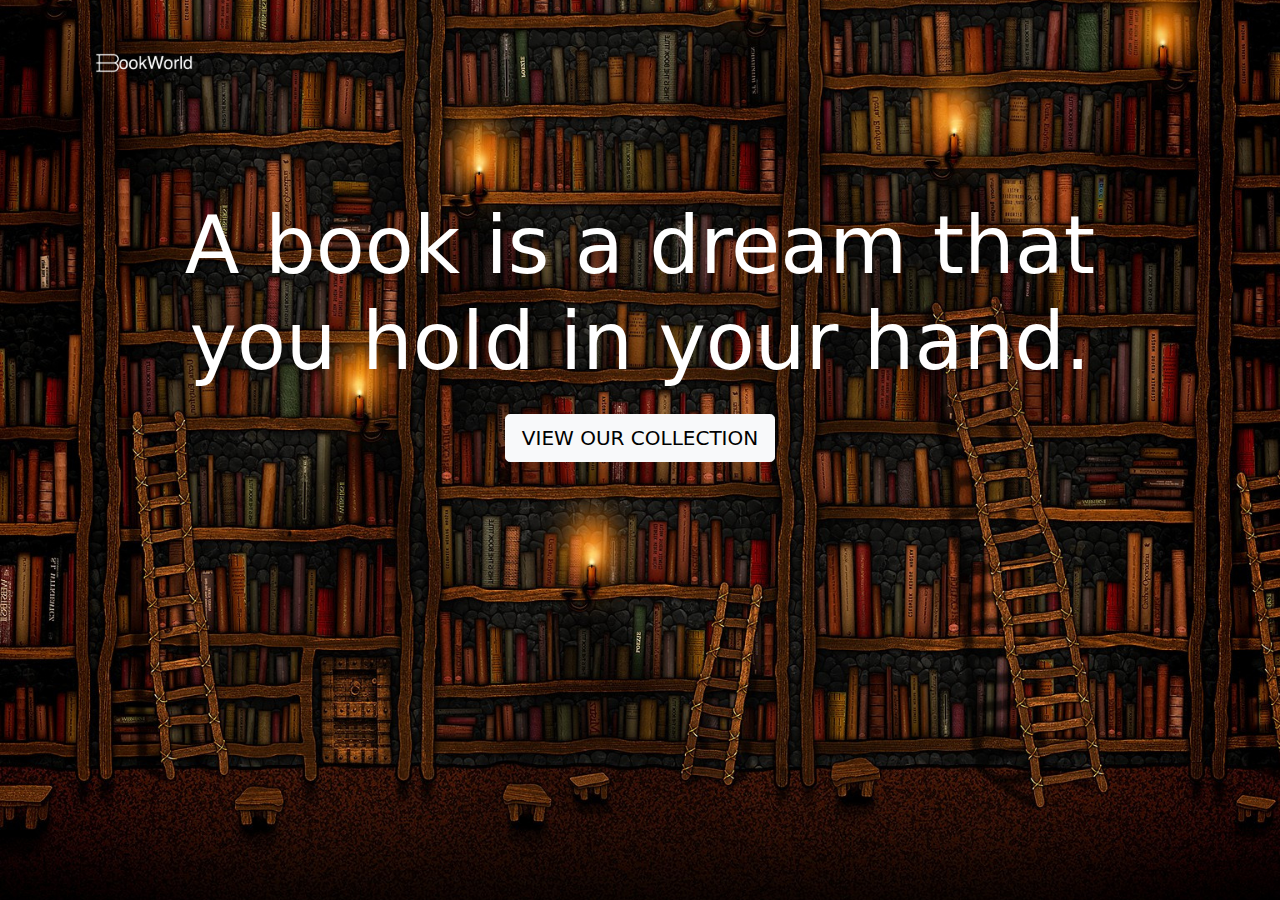
<file: index.html>
<!DOCTYPE html>
<html lang="en">
<head>
    <meta charset="UTF-8">
    <meta http-equiv="X-UA-Compatible" content="IE=edge">
    <meta name="viewport" content="width=device-width, initial-scale=1.0">
    <title>BookWorld - Books for Life</title>
    <link rel="stylesheet" href="./style/bootstrap.min.css">
    <link rel="stylesheet" href="./style/style.css">
    <link rel="preconnect" href="https://fonts.googleapis.com">
    <link rel="preconnect" href="https://fonts.gstatic.com" crossorigin>
    <link href="https://fonts.googleapis.com/css2?family=Nunito:wght@200;300;400;600;700;800;900&display=swap" rel="stylesheet">
</head>
<body>

    <section class="hero-bg">
        <nav class="container navbar navbar-expand-lg navbar-light">
            <div class="container-fluid">
              <a class="navbar-brand" href="index.html">
                <img src="img/bookworld-logo.png" alt="" width="100" height="100">
              </a>
            </div>
        </nav>

        <div class="container p-5 text-center">
            <h1 class="text-white display-1 pt-4 pb-3">A book is a dream that you hold in your hand.</h1>
            <div class="container pb-5 align-items-center">
                <a href="gallery.html" class="btn btn-light btn-lg" role="button" aria-disabled="true">VIEW OUR COLLECTION</a>
            </div>
        </div>
    </section>

    <script src="./script/bootstrap.min.js"></script>
    <script src="./script/script.js"></script>
</body>
</html>
</file>
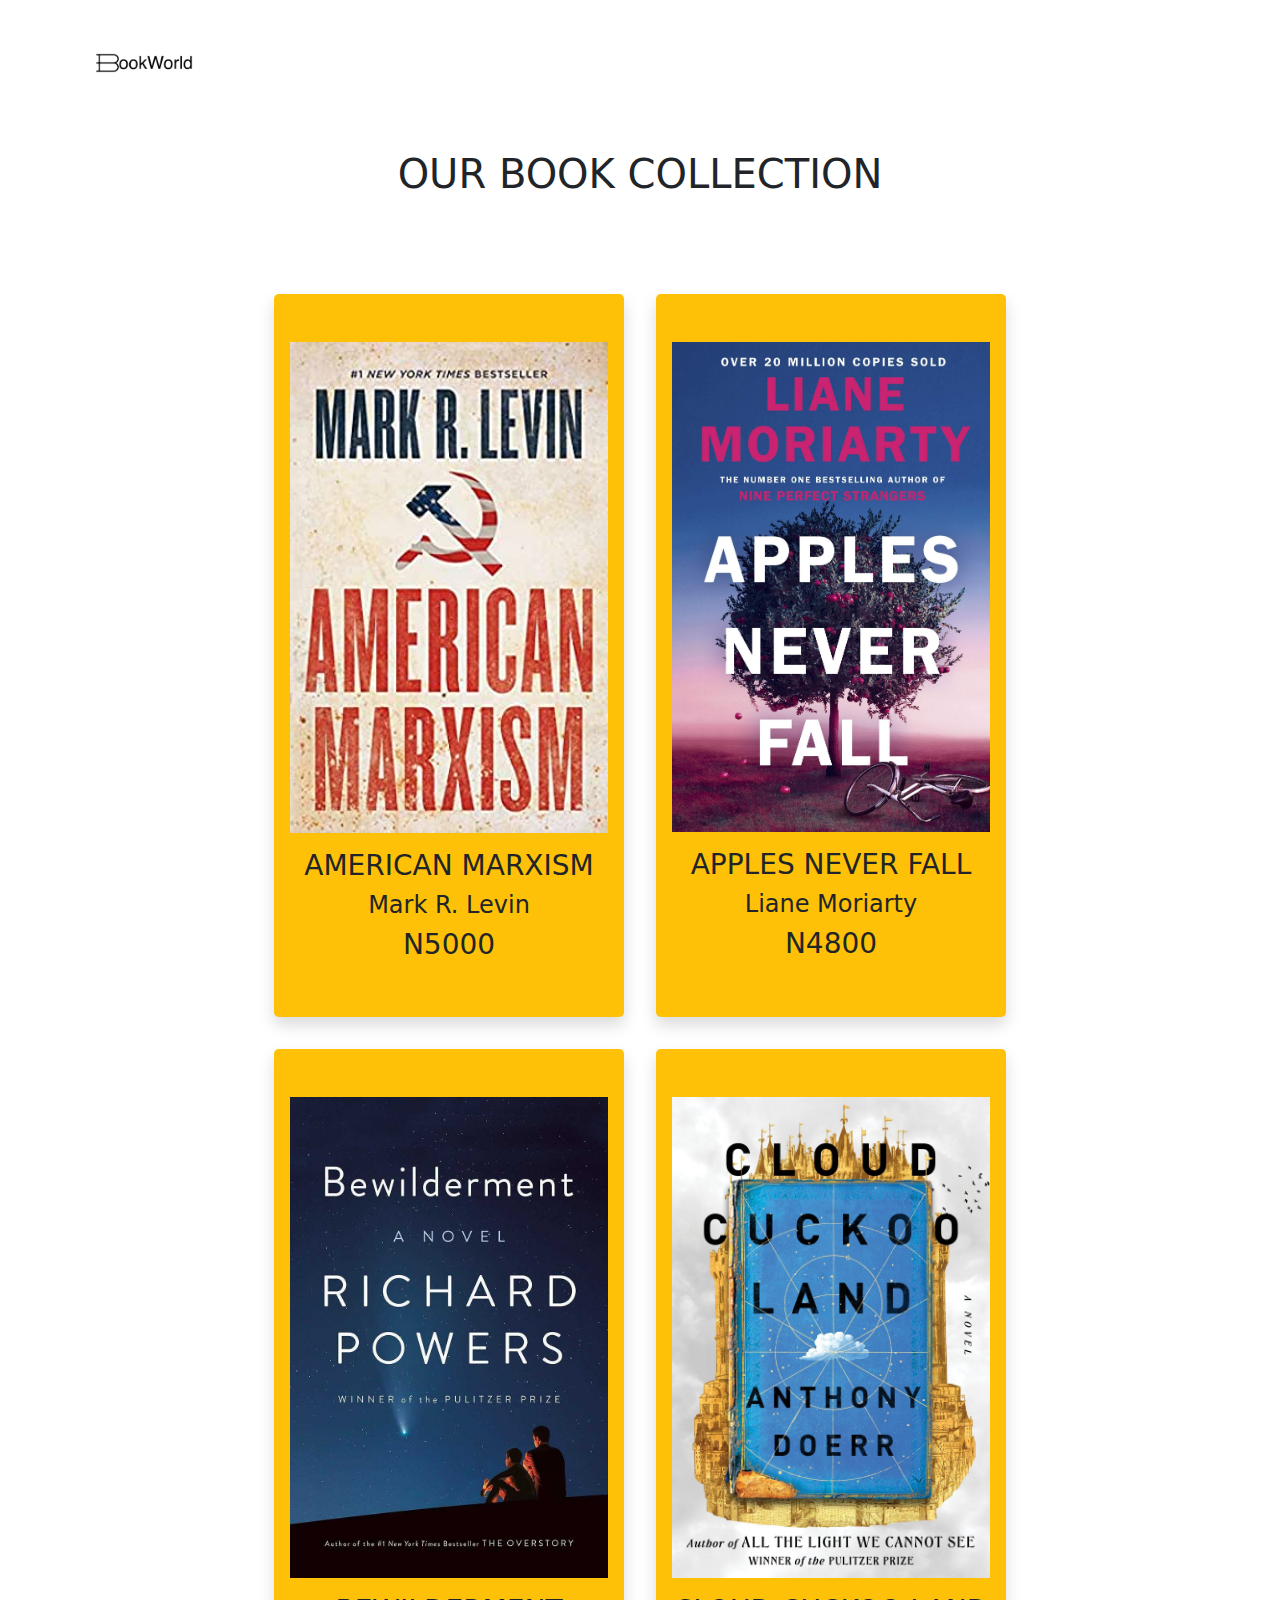
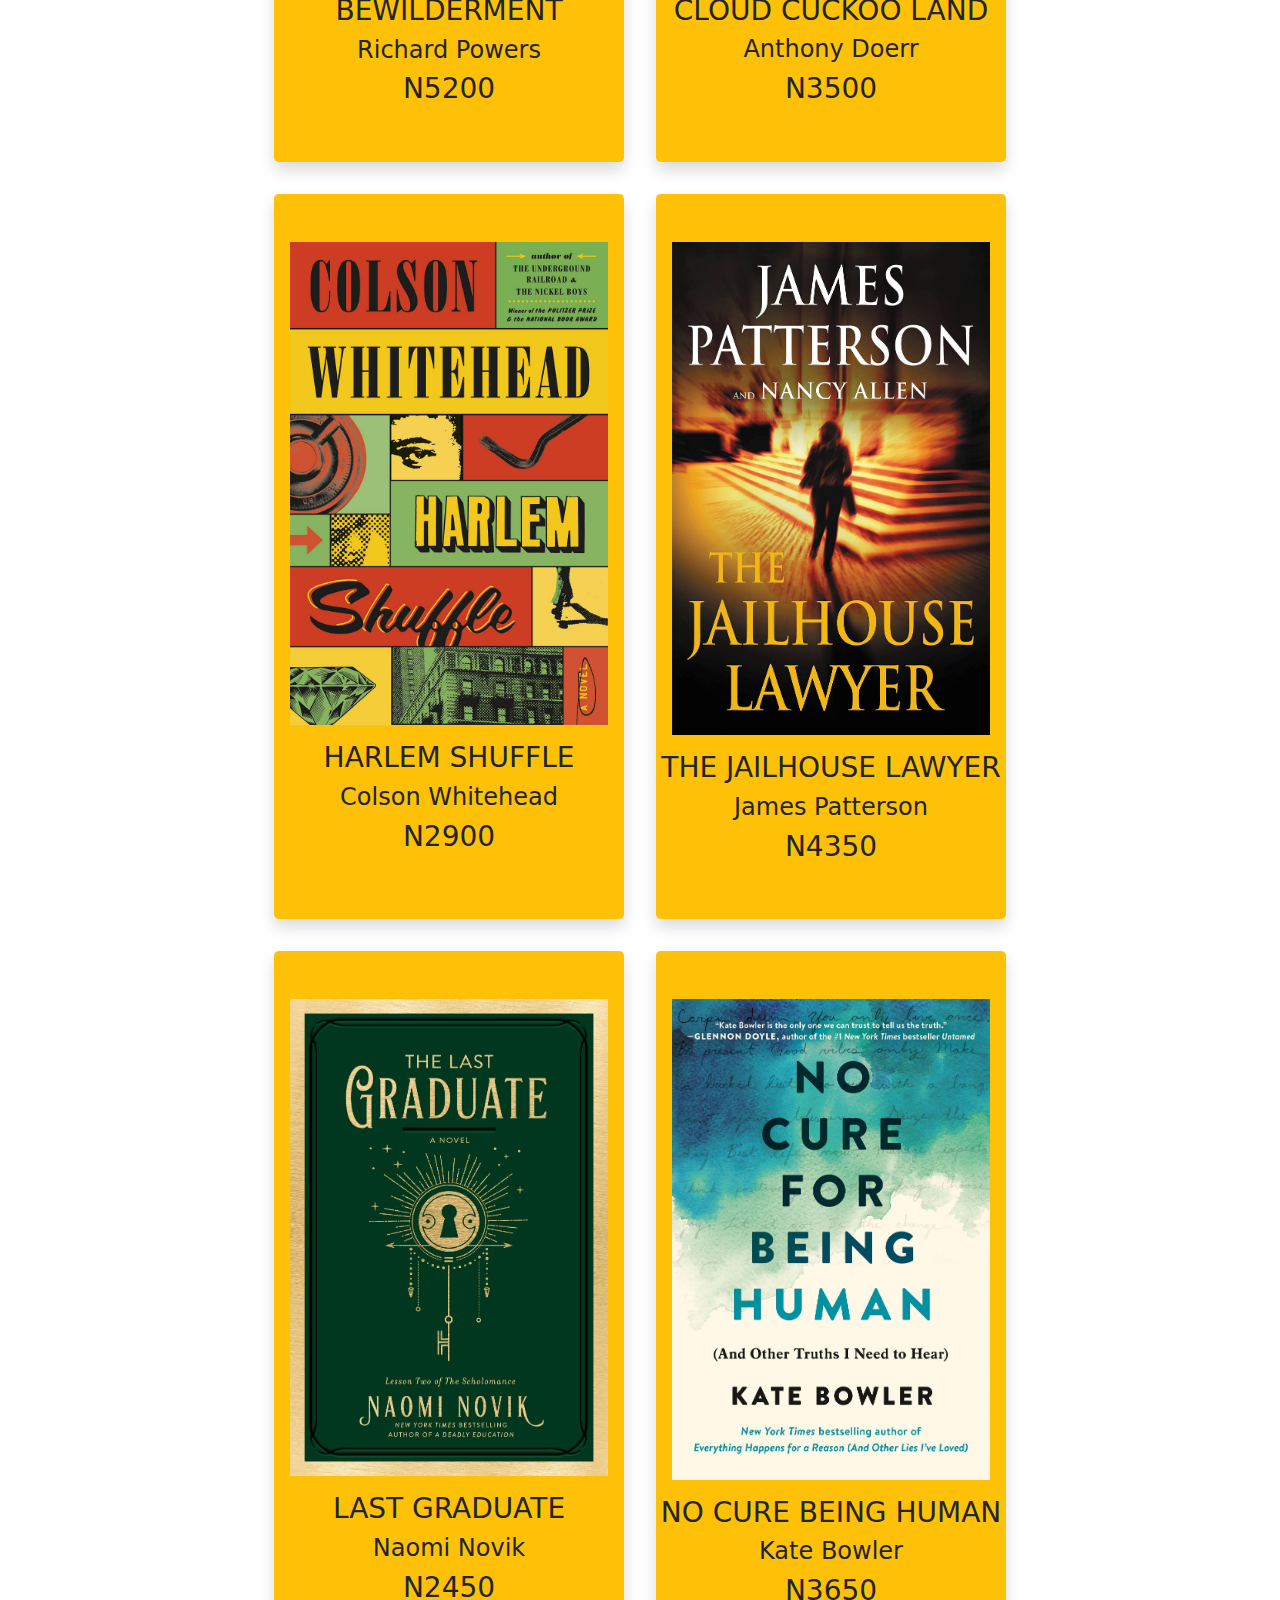
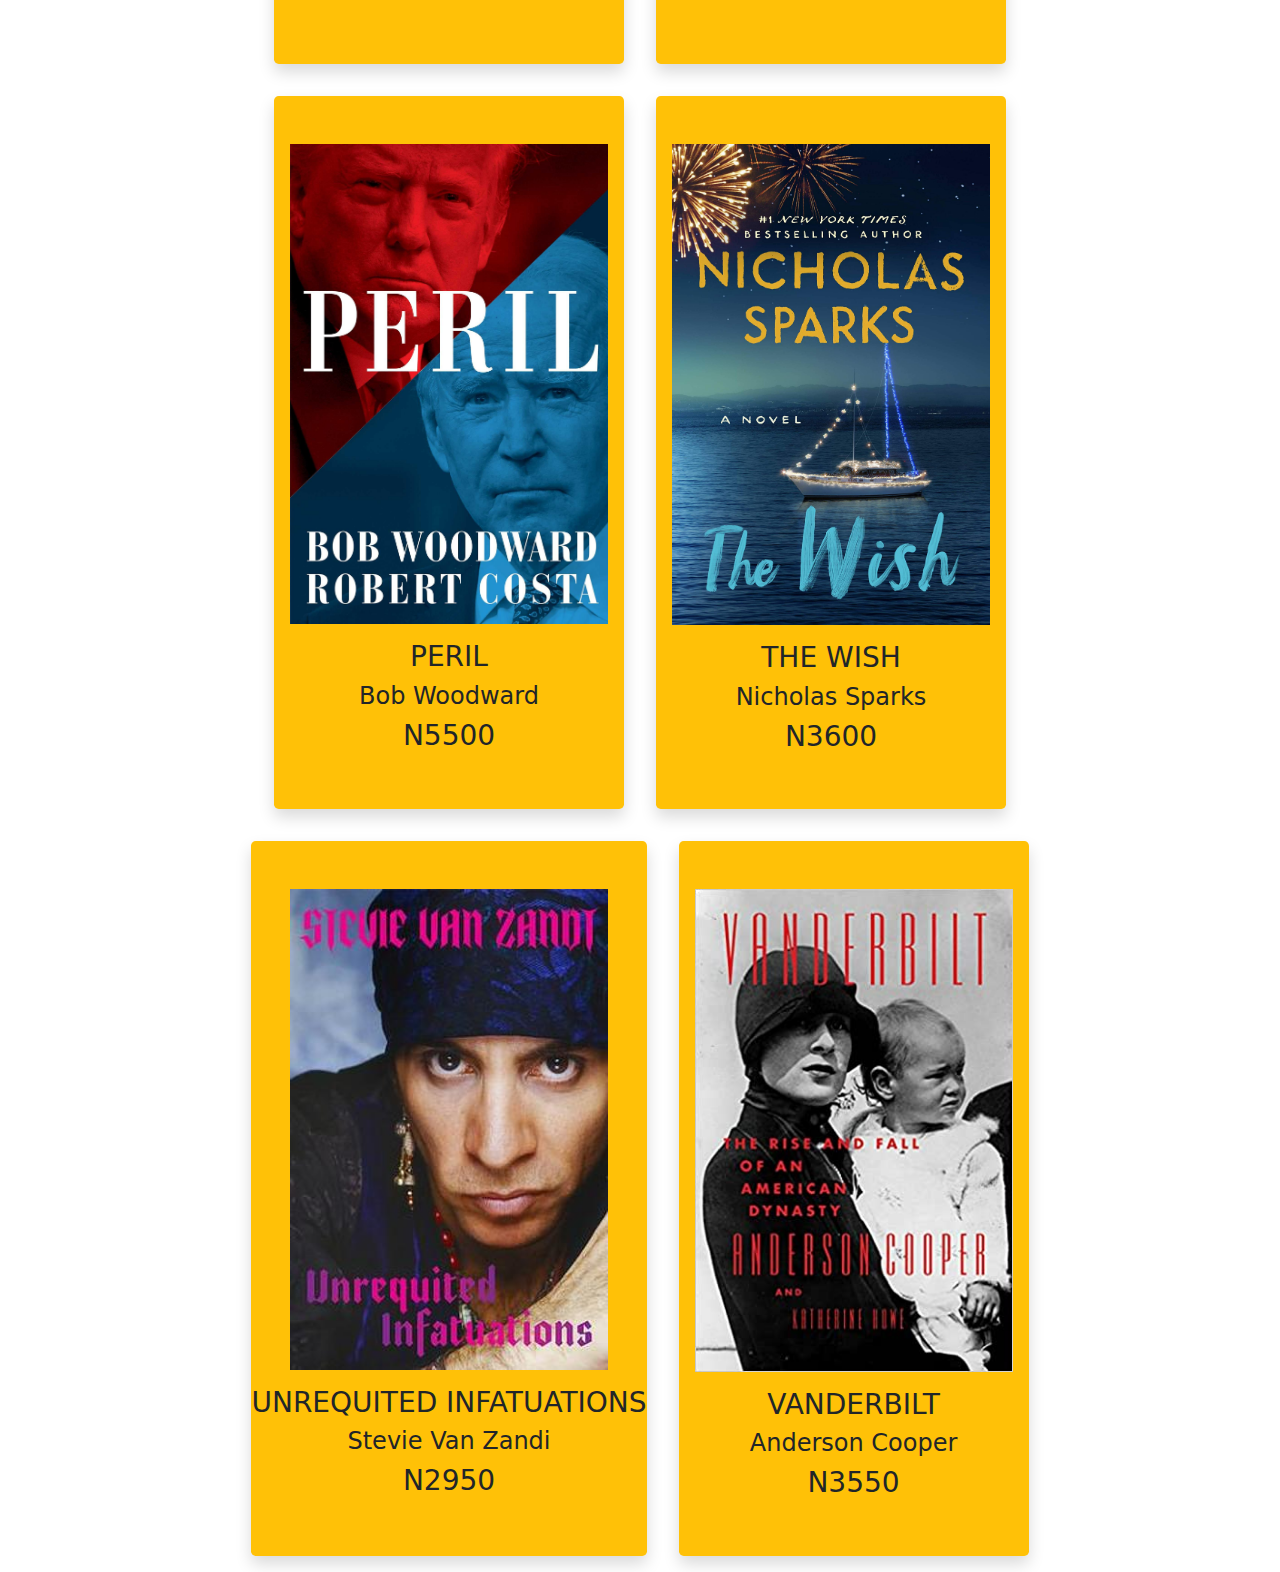
<file: gallery.html>
<!DOCTYPE html>
<html lang="en">
<head>
    <meta charset="UTF-8">
    <meta http-equiv="X-UA-Compatible" content="IE=edge">
    <meta name="viewport" content="width=device-width, initial-scale=1.0">
    <title>BookWorld - Books for Life</title>
    <link rel="stylesheet" href="./style/bootstrap.min.css">
    <link rel="stylesheet" href="./style/style.css">
    <link rel="preconnect" href="https://fonts.googleapis.com">
    <link rel="preconnect" href="https://fonts.gstatic.com" crossorigin>
    <link href="https://fonts.googleapis.com/css2?family=Nunito:wght@200;300;400;600;700;800;900&display=swap" rel="stylesheet">
</head>
<body>
    <nav class="container navbar navbar-expand-lg navbar-light">
        <div class="container-fluid">
          <a class="navbar-brand" href="index.html">
            <img src="img/bookworld-logo-black.png" alt="" width="100" height="100">
          </a>
        </div>
    </nav>

    <section class="container py-4">
        <h1 class="text-center pb-5">OUR BOOK COLLECTION</h1>
    </section>

    <div class="container">
            <section class="d-flex flex-wrap justify-content-center text-center" id="book-wrapper">
                <div class="py-3 bg-warning rounded-3 text-center shadow">
                    <div class="">
                        <img src="img/american-marxism.jpg" alt="" class="img-fluid rounded-3 pb-3">
                    </div>
                    <div class="">
                        <h3 class="text-uppercase">AMERICAN MARXISM</h3>
                        <h4 class="text-capitalize">Mark R. Levin</h4>
                        <h3>N5000</h3>
                    </div>
                </div>
            </section>
    </div>

    <script src="./script/bootstrap.min.js"></script>
    <script src="./script/script.js"></script>
</body>
</html>
</file>
<file: style/style.css>
*, html, body{
    margin: 0;
    padding:0;
    box-sizing:border-box;
    /* font-family: 'Nunito', sans-serif; */
}
.hero-bg{
    height: 100vh;
    background-image: url('../img/hero-bg-bookshelf.jpg');
    object-fit: cover;
    display: block;
    vertical-align: middle;
    background-size: cover;
    background-position: 50% 50%;
    background-repeat: no-repeat;

}
</file>
